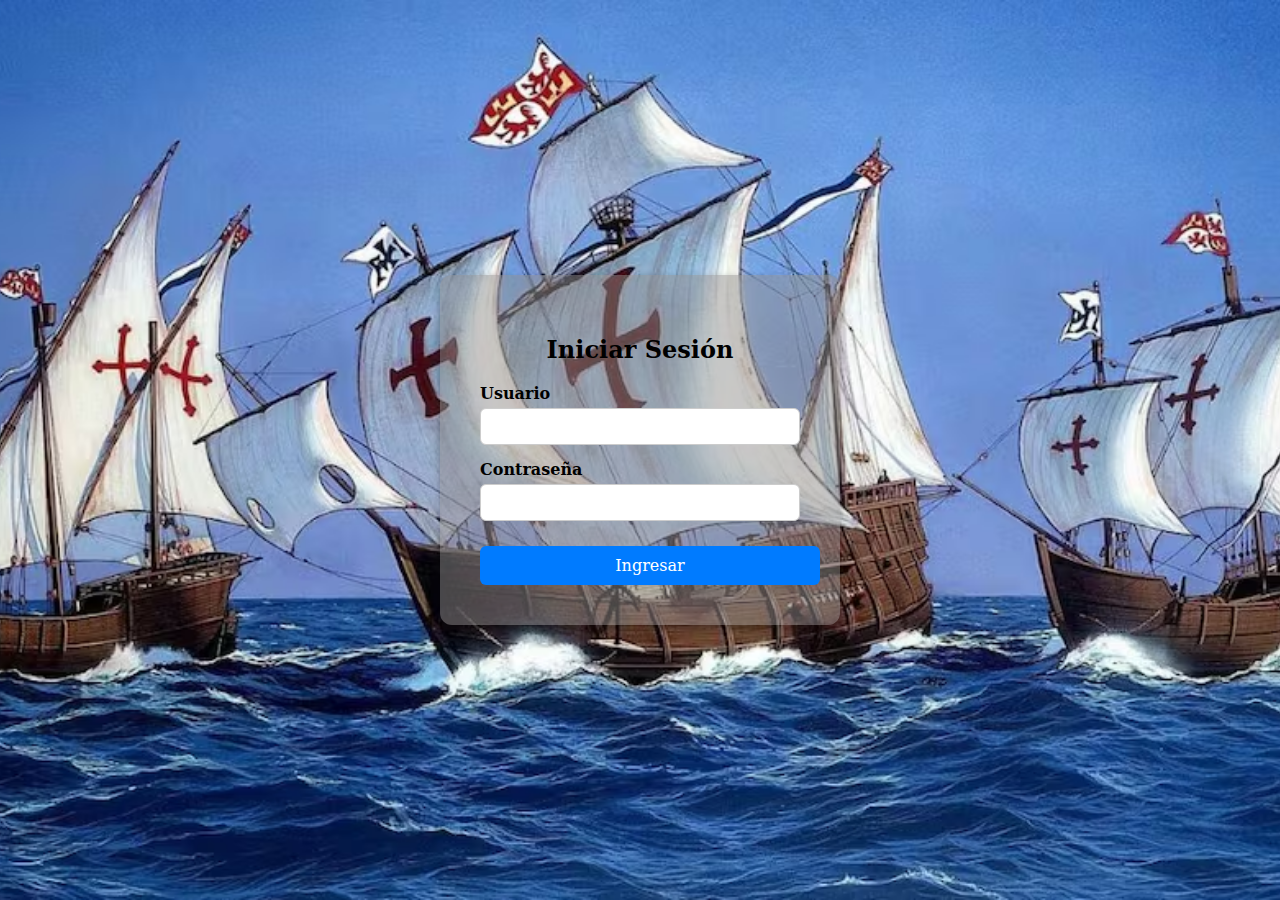
<file: index.html>
<!DOCTYPE html>
<html lang="es">
       
<head>
  
    <meta charset="UTF-8">
    <meta name="viewport" content="width=device-width, initial-scale=1.0">
    <title>Inicio de sesion </title>
    <link rel="stylesheet" href="css/stayle.css">
</head>

<body>
    
    <div class="login-container">
        <h2>Iniciar Sesión</h2>
        <form action="#" method="post">
            <label for="username">Usuario</label>
            <input type="text" id="username" name="username" required>

            <label for="password">Contraseña</label>
            <input type="password" id="password" name="password" required>

       <a href="inicio.html" class="btn-ingresar">Ingresar</a>

        </form>
        
    </div>
</body>
</html>
</file>
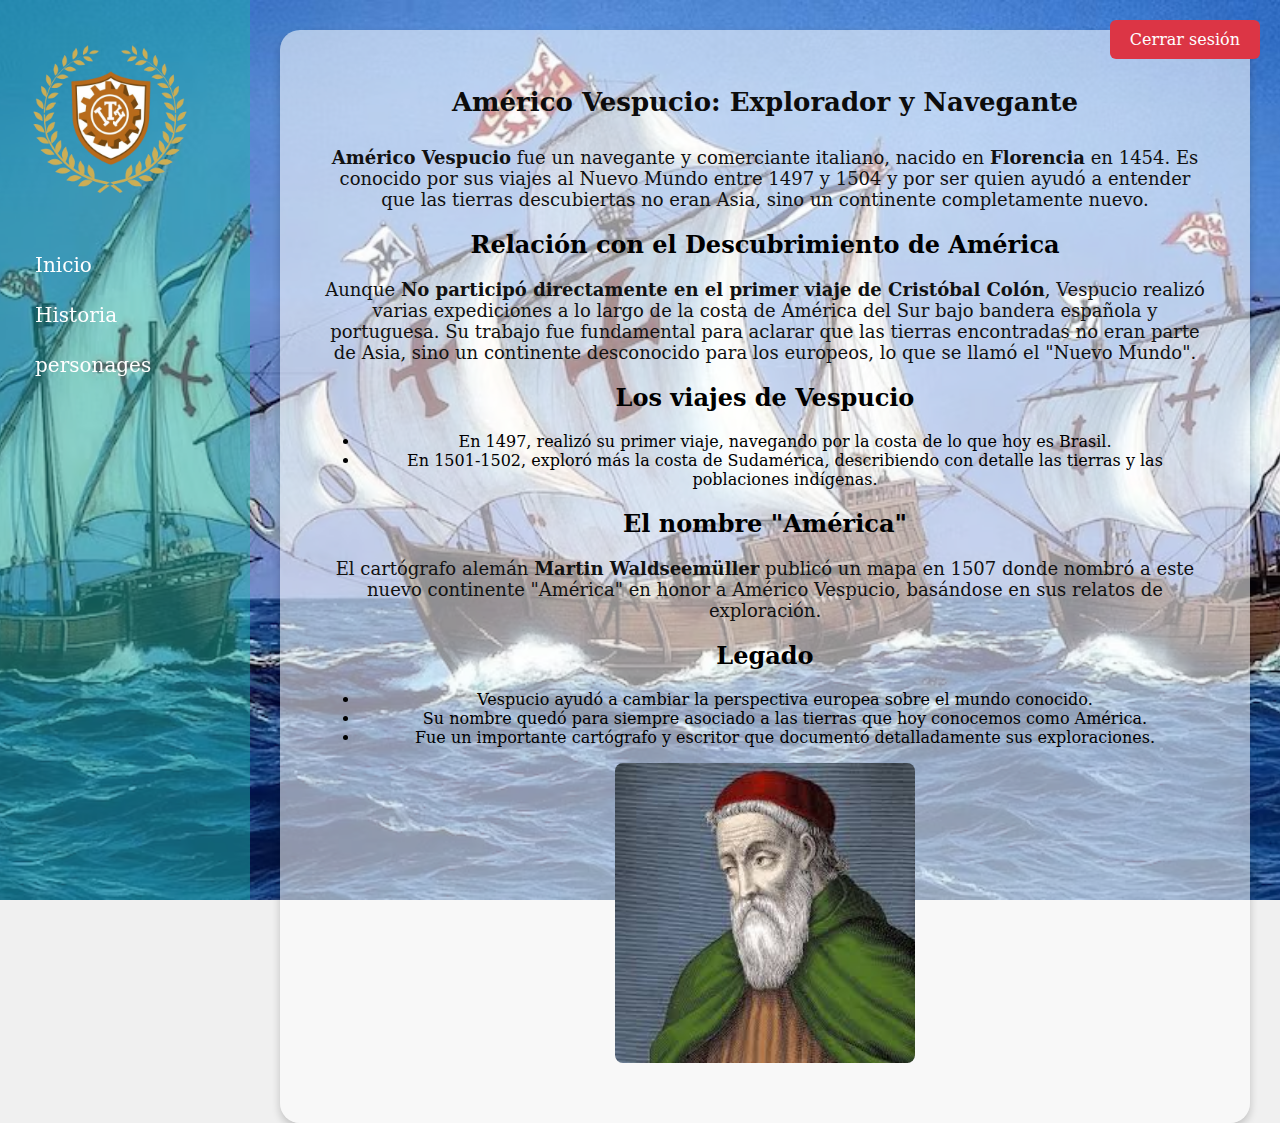
<file: Américo Vespucio.html>
<!DOCTYPE html>
<html lang="es">
<head>
    <meta charset="UTF-8" />
    <meta name="viewport" content="width=device-width, initial-scale=1" />
    <title>Inicio</title>
    <link rel="stylesheet" href="css/stayle.css" />
</head>
<body>
    <!-- Botón Cerrar sesión fijo arriba derecha -->
  
    <a href="index.html" class="btn-volver">Cerrar sesión</a>

    <div class="main-container">
        <!-- Menú lateral -->
        <div id="encabezado" class="menu-lateral">
             <img src="img.logo.png" alt="Logo1" class="logo1">
            <nav>
                <ul class="menu">
                    <li><a href="inicio.html">Inicio  </a>
                        <ul>
                            
                        </ul>
                    </li>
                      <li><a href="historia.html">Historia</a>
                        <ul>
                           <li><a href="conquista.html">Conquista</a></li>
                            <li><a href="economia.html">Economia </a></li>
                           <li><a href="sociedad.html">Sociedad</a></li>
                            <li><a href="estadisticas.html">Estadisticas </a></li>
                        </ul>
                    </li>
                    <li><a href="#">personages </a>
                        <ul>
                             <li><a href="HernánCortés.html">Hernan Cortes </a></li>
                            <li><a href="Francisco Pizarro.html">Francisco Pizarro</a></li>
                            <li><a href="Américo Vespucio.html">Américo Vespucio</a></li>
                            <li><a href="Pedro Álvares Cabral.html">Pedro Álvares Cabral</a></li>
                        </ul>
                    </li>
                   
                  
                </ul>
            </nav>
        </div>

        <!-- Contenido principal -->
        <div class="inicio-container">
         <h1>Américo Vespucio: Explorador y Navegante</h1>

        <p text align: justify;>

  <strong>Américo Vespucio</strong> fue un navegante y comerciante italiano, nacido en <strong>Florencia</strong> en 1454. Es conocido por sus viajes al Nuevo Mundo entre 1497 y 1504 y por ser quien ayudó a entender que las tierras descubiertas no eran Asia, sino un continente completamente nuevo.</p>

  <h2>Relación con el Descubrimiento de América</h2>
  <p>Aunque <strong>No participó directamente en el primer viaje de Cristóbal Colón</strong>, Vespucio realizó varias expediciones a lo largo de la costa de América del Sur bajo bandera española y portuguesa. Su trabajo fue fundamental para aclarar que las tierras encontradas no eran parte de Asia, sino un continente desconocido para los europeos, lo que se llamó el "Nuevo Mundo".</p>

  <h2>Los viajes de Vespucio</h2>
  <ul>
    <li>En 1497, realizó su primer viaje, navegando por la costa de lo que hoy es Brasil.</li>
    <li>En 1501-1502, exploró más la costa de Sudamérica, describiendo con detalle las tierras y las poblaciones indígenas.</li>
  </ul>

  <h2>El nombre "América"</h2>
  <p>El cartógrafo alemán <strong>Martin Waldseemüller</strong> publicó un mapa en 1507 donde nombró a este nuevo continente "América" en honor a Américo Vespucio, basándose en sus relatos de exploración.</p>

  <h2>Legado</h2>
  <ul>
    <li>Vespucio ayudó a cambiar la perspectiva europea sobre el mundo conocido.</li>
    <li>Su nombre quedó para siempre asociado a las tierras que hoy conocemos como América.</li>
    <li>Fue un importante cartógrafo y escritor que documentó detalladamente sus exploraciones.</li>
  </ul>
  <img src="imgper3.jpeg" alt="Pedro Álvares Cabral" class="imagen-personaje">
</div>

</body>
</html>
</file>
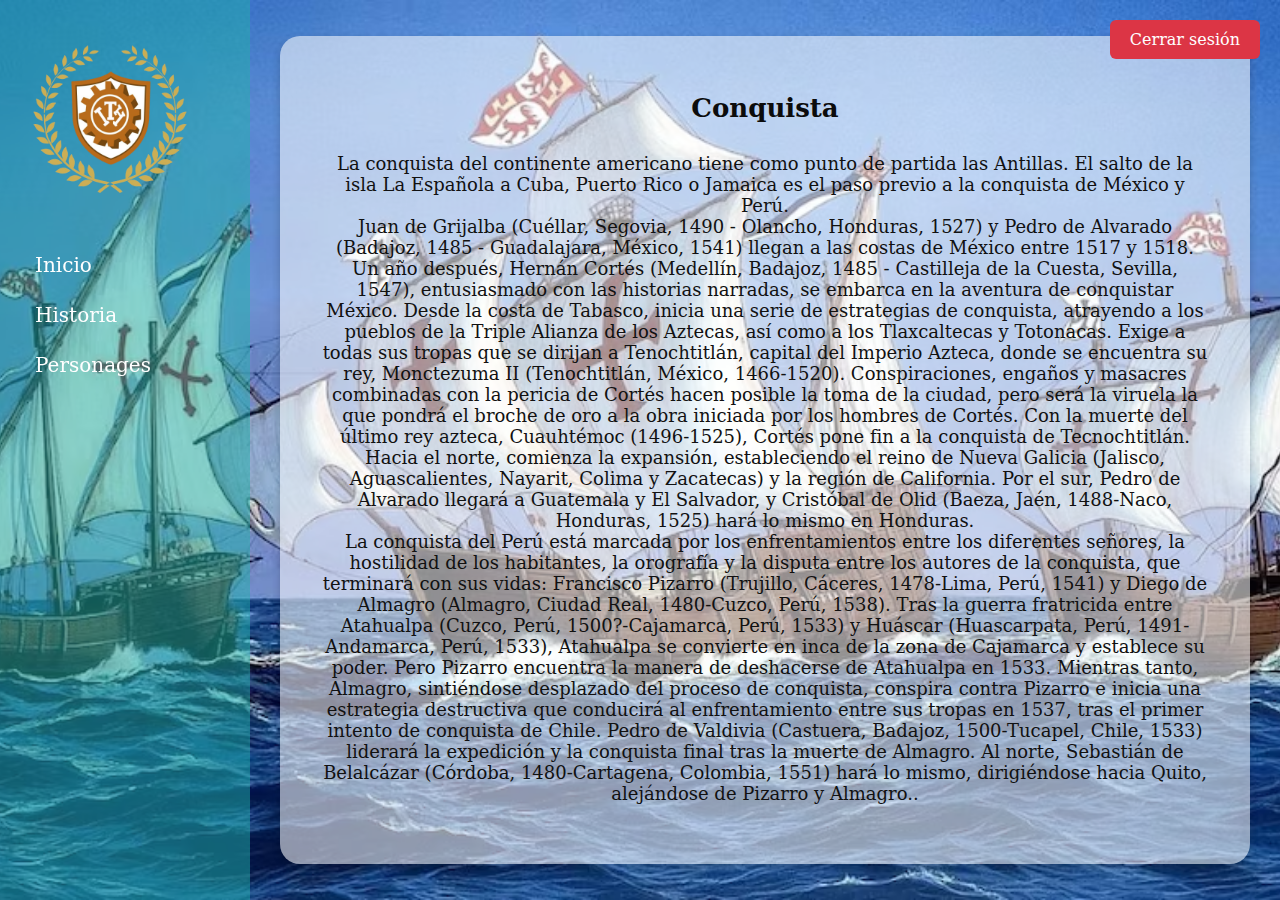
<file: conquista.html>
<!DOCTYPE html>
<html lang="es">
<head>
    <meta charset="UTF-8" />
    <meta name="viewport" content="width=device-width, initial-scale=1" />
    <title>Inicio</title>
    <link rel="stylesheet" href="css/stayle.css" />
</head>
<body>
    <!-- Botón Cerrar sesión fijo arriba derecha -->
    
    <a href="index.html" class="btn-volver">Cerrar sesión</a>

    <div class="main-container">
        <!-- Menú lateral -->
        <div id="encabezado" class="menu-lateral">
             <img src="img.logo.png" alt="Logo1" class="logo1">
            <nav>
                <ul class="menu">
                    <li><a href="inicio.html">Inicio  </a>
                        <ul>
                            
                        </ul>
                    </li>
                    <li><a href="historia.html">Historia</a>
                        <ul>
                           <li><a href="conquista.html">Conquista</a></li>
                            <li><a href="economia.html">Economia </a></li>
                           <li><a href="sociedad.html">Sociedad</a></li>
                            <li><a href="estadisticas.html">Estadisticas </a></li>
                        </ul>
                    </li>
                    <li><a href="#">Personages </a>
                        <ul>
                            <li><a href="HernánCortés.html">Hernan Cortes </a></li>
                            <li><a href="Francisco Pizarro.html">Francisco Pizarro</a></li>
                            <li><a href="Américo Vespucio.html">Américo Vespucio</a></li>
                            <li><a href="Pedro Álvares Cabral.html">Pedro Álvares Cabral</a></li>
                        </ul>
                    </li>
                    
                </ul>
            </nav>
        </div>

        <!-- Contenido principal -->
        <div class="inicio-container">
            <h1>Conquista</h1>

        <p text align: justify;>La conquista del continente americano tiene como punto de partida las Antillas. El salto de la isla La Española a Cuba, Puerto Rico o Jamaica es el paso previo a la conquista de México y Perú.
                    <br> Juan de Grijalba (Cuéllar, Segovia, 1490 - Olancho, Honduras, 1527) y Pedro de Alvarado (Badajoz, 1485 - Guadalajara, México, 1541) llegan a las costas de México entre 
                    1517 y 1518. Un año después, Hernán Cortés (Medellín, Badajoz, 1485 - Castilleja de la Cuesta, Sevilla, 1547), entusiasmado con las historias narradas, se embarca en la aventura 
                    de conquistar México. Desde la costa de Tabasco, inicia una serie de estrategias de conquista, atrayendo a los pueblos de la Triple Alianza de los Aztecas, así como a los Tlaxcaltecas y
                     Totonacas. Exige a todas sus tropas que se dirijan a Tenochtitlán, capital del Imperio Azteca, donde se encuentra su rey, Monctezuma II (Tenochtitlán, México, 1466-1520). Conspiraciones, 
                     engaños y masacres combinadas con la pericia de Cortés hacen posible la toma de la ciudad, pero será la viruela la que pondrá el broche de oro a la obra iniciada por los hombres de Cortés.
                      Con la muerte del último rey azteca, Cuauhtémoc (1496-1525), Cortés pone fin a la conquista de Tecnochtitlán. Hacia el norte, comienza la expansión, estableciendo el reino de Nueva Galicia 
                      (Jalisco, Aguascalientes, Nayarit, Colima y Zacatecas) y la región de California. Por el sur, Pedro de Alvarado 
                    llegará a Guatemala y El Salvador, y Cristóbal de Olid (Baeza, Jaén, 1488-Naco, Honduras, 1525) hará lo mismo en Honduras.<br>
                    La conquista del Perú está marcada por los enfrentamientos entre los diferentes señores, la hostilidad de los habitantes, la orografía y la disputa entre
                     los autores de la conquista, que terminará con sus vidas: Francisco Pizarro (Trujillo, Cáceres, 1478-Lima, Perú, 1541) y Diego de Almagro (Almagro, Ciudad 
                     Real, 1480-Cuzco, Perú, 1538). Tras la guerra fratricida entre Atahualpa (Cuzco, Perú, 1500?-Cajamarca, Perú, 1533) y Huáscar (Huascarpata, Perú, 1491-Andamarca, Perú, 
                     1533), Atahualpa se convierte en inca de la zona de Cajamarca y establece su poder. Pero Pizarro encuentra la manera de deshacerse de Atahualpa en 1533. Mientras tanto, 
                     Almagro, sintiéndose desplazado del proceso de conquista, conspira contra Pizarro e inicia una estrategia destructiva que conducirá al enfrentamiento entre sus tropas en 1537, tras 
                     el primer intento de conquista de Chile. Pedro de Valdivia (Castuera, Badajoz, 1500-Tucapel, Chile, 1533) liderará la expedición y la conquista final tras la muerte de Almagro. Al norte,
                     Sebastián de Belalcázar (Córdoba, 1480-Cartagena, Colombia, 1551) hará lo mismo, dirigiéndose hacia Quito, alejándose de Pizarro y Almagro..</p>
        </div>
    </div>
</body>
</html>
</file>
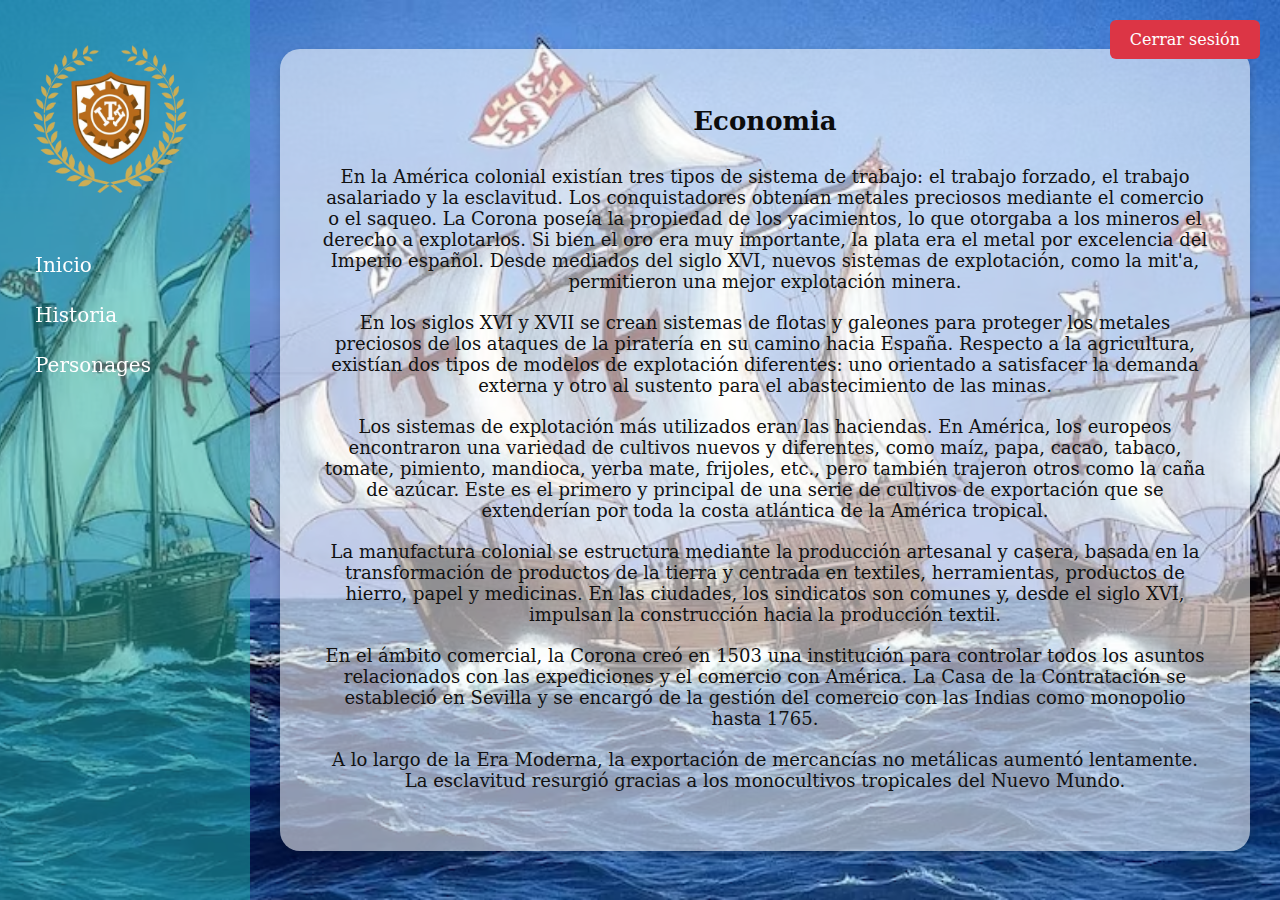
<file: economia.html>
<!DOCTYPE html>
<html lang="es">
<head>
    <meta charset="UTF-8" />
    <meta name="viewport" content="width=device-width, initial-scale=1" />
    <title>Inicio</title>
    <link rel="stylesheet" href="css/stayle.css" />
</head>
<body>
    <!-- Botón Cerrar sesión fijo arriba derecha -->
     
    <a href="index.html" class="btn-volver">Cerrar sesión</a>

    <div class="main-container">
        <!-- Menú lateral -->
        <div id="encabezado" class="menu-lateral">
             <img src="img.logo.png" alt="Logo1" class="logo1">
            <nav>
                <ul class="menu">
                   <li><a href="inicio.html">Inicio  </a>
                        <ul>
                            
                        </ul>
                    </li>
                     <li><a href="historia.html">Historia</a>
                        <ul>
                           <li><a href="conquista.html">Conquista</a></li>
                            <li><a href="economia.html">Economia </a></li>
                           <li><a href="sociedad.html">Sociedad</a></li>
                            <li><a href="estadisticas.html">Estadisticas </a></li>
                        </ul>
                    </li>
                   <li><a href="#">Personages </a>
                        <ul>
                             <li><a href="HernánCortés.html">Hernan Cortes </a></li>
                            <li><a href="Francisco Pizarro.html">Francisco Pizarro</a></li>
                            <li><a href="Américo Vespucio.html">Américo Vespucio</a></li>
                            <li><a href="Pedro Álvares Cabral.html">Pedro Álvares Cabral</a></li>
                        </ul>
                    </li>
               
                </ul>
            </nav>
        </div>

        <!-- Contenido principal -->
        <div class="inicio-container">
            <h1>Economia </h1>

        <p text align: justify;>
        En la América colonial existían tres tipos de sistema de trabajo: el trabajo forzado, el trabajo asalariado y la esclavitud.
        Los conquistadores obtenían metales preciosos mediante el comercio o el saqueo. La Corona poseía la propiedad de los yacimientos, lo que otorgaba a los mineros el derecho a explotarlos. 
        Si bien el oro era muy importante, la plata era el metal por excelencia del Imperio español. Desde mediados del siglo XVI, nuevos sistemas de explotación, como la mit'a, permitieron una mejor explotación minera.
    </p>
    <p>
        En los siglos XVI y XVII se crean sistemas de flotas y galeones para proteger los metales preciosos de los ataques de la piratería en su camino hacia España.
        Respecto a la agricultura, existían dos tipos de modelos de explotación diferentes: uno orientado a satisfacer la demanda externa y otro al sustento para el abastecimiento de las minas.
    </p>
    <p>
        Los sistemas de explotación más utilizados eran las haciendas. En América, los europeos encontraron una variedad de cultivos nuevos y diferentes, como maíz, papa, cacao, tabaco, tomate, pimiento, mandioca, yerba mate, frijoles, etc., 
        pero también trajeron otros como la caña de azúcar. Este es el primero y principal de una serie de cultivos de exportación que se extenderían por toda la costa atlántica de la América tropical.
    </p>
    <p>
        La manufactura colonial se estructura mediante la producción artesanal y casera, basada en la transformación de productos de la tierra y centrada en textiles, herramientas, productos de hierro, papel y medicinas. 
        En las ciudades, los sindicatos son comunes y, desde el siglo XVI, impulsan la construcción hacia la producción textil.
    </p>
    <p>
        En el ámbito comercial, la Corona creó en 1503 una institución para controlar todos los asuntos relacionados con las expediciones y el comercio con América. 
        La Casa de la Contratación se estableció en Sevilla y se encargó de la gestión del comercio con las Indias como monopolio hasta 1765.
    </p>
    <p>
        A lo largo de la Era Moderna, la exportación de mercancías no metálicas aumentó lentamente. La esclavitud resurgió gracias a los monocultivos tropicales del Nuevo Mundo.
    </p>
        </div>
    </div>
</body>
</html>
</file>
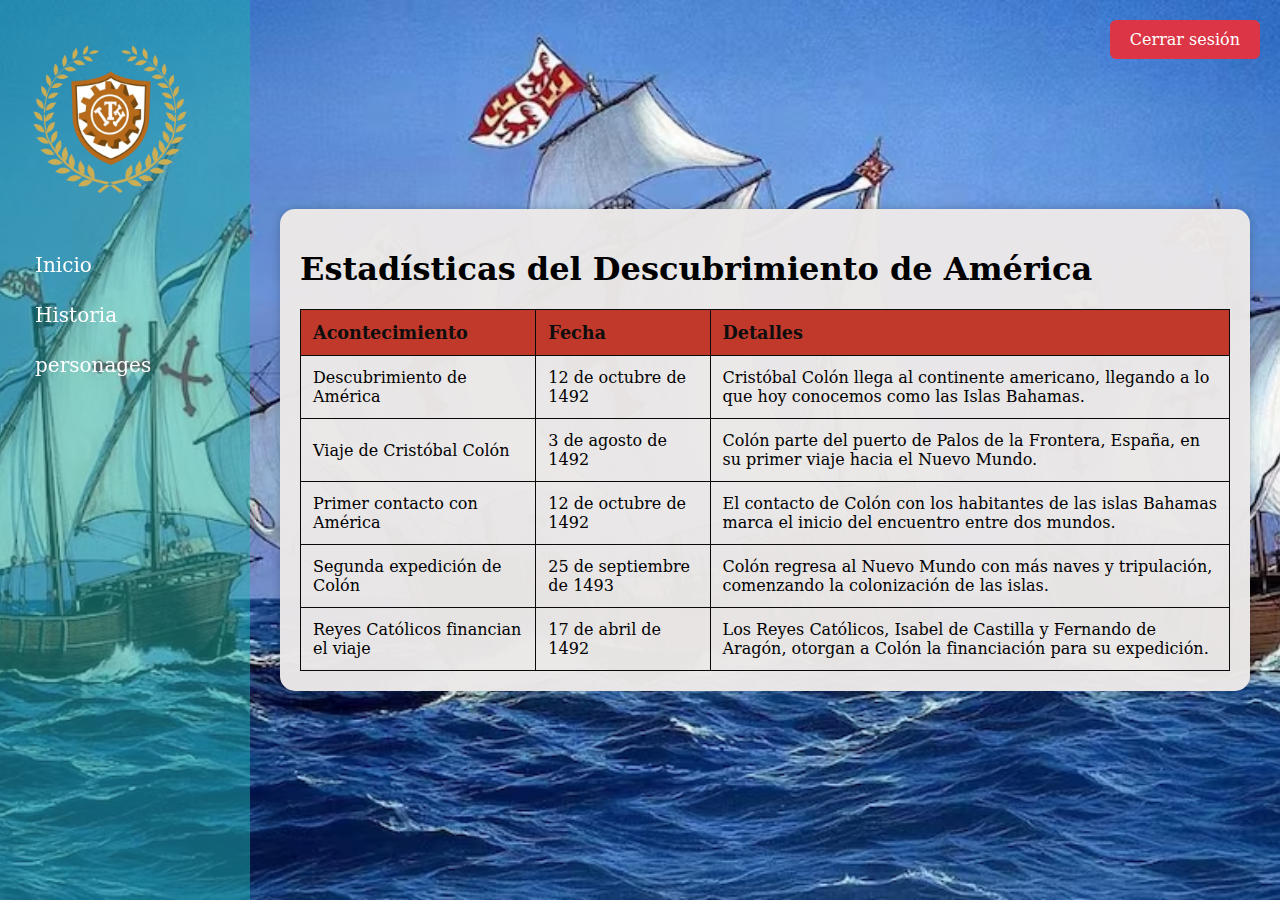
<file: estadisticas.html>
<!DOCTYPE html>
<html lang="es">
<head>
    <meta charset="UTF-8" />
    <meta name="viewport" content="width=device-width, initial-scale=1" />
    <title>Inicio</title>
    <link rel="stylesheet" href="css/stayle.css" />
</head>
<body>
    <!-- Botón Cerrar sesión fijo arriba derecha -->
    
    <a href="index.html" class="btn-volver">Cerrar sesión</a>

    <div class="main-container">
        <!-- Menú lateral -->
        <div id="encabezado" class="menu-lateral">
             <img src="img.logo.png" alt="Logo1" class="logo1">
            <nav>
                <ul class="menu">
                     <li><a href="inicio.html">Inicio  </a>
                        <ul>
                            
                        </ul>
                    </li>
                    <li><a href="historia.html">Historia</a>
                        <ul>
                           <li><a href="conquista.html">Conquista</a></li>
                            <li><a href="economia.html">Economia </a></li>
                           <li><a href="sociedad.html">Sociedad</a></li>
                            <li><a href="estadisticas.html">Estadisticas </a></li>
                        </ul>
                    </li>
                   <li><a href="#">personages </a>
                        <ul>
                             <li><a href="HernánCortés.html">Hernan Cortes </a></li>
                            <li><a href="Francisco Pizarro.html">Francisco Pizarro</a></li>
                            <li><a href="Américo Vespucio.html">Américo Vespucio</a></li>
                            <li><a href="Pedro Álvares Cabral.html">Pedro Álvares Cabral</a></li>
                        </ul>
                    </li>
                  
            </nav>
        </div>

        <!-- Contenido principal -->
         <div class="contenido7">
            <div class="tabla-container7">
                <h1 class="titulo7">Estadísticas del Descubrimiento de América</h1>
                <table class="tabla-estadisticas7">
                    <thead>
                        <tr>
                            <th>Acontecimiento</th>
                            <th>Fecha</th>
                            <th>Detalles</th>
                        </tr>
                    </thead>
                    <tbody>
                        <tr>
                            <td>Descubrimiento de América</td>
                            <td>12 de octubre de 1492</td>
                            <td>Cristóbal Colón llega al continente americano, llegando a lo que hoy conocemos como las Islas Bahamas.</td>
                        </tr>
                        <tr>
                            <td>Viaje de Cristóbal Colón</td>
                            <td>3 de agosto de 1492</td>
                            <td>Colón parte del puerto de Palos de la Frontera, España, en su primer viaje hacia el Nuevo Mundo.</td>
                        </tr>
                        <tr>
                            <td>Primer contacto con América</td>
                            <td>12 de octubre de 1492</td>
                            <td>El contacto de Colón con los habitantes de las islas Bahamas marca el inicio del encuentro entre dos mundos.</td>
                        </tr>
                        <tr>
                            <td>Segunda expedición de Colón</td>
                            <td>25 de septiembre de 1493</td>
                            <td>Colón regresa al Nuevo Mundo con más naves y tripulación, comenzando la colonización de las islas.</td>
                        </tr>
                        <tr>
                            <td>Reyes Católicos financian el viaje</td>
                            <td>17 de abril de 1492</td>
                            <td>Los Reyes Católicos, Isabel de Castilla y Fernando de Aragón, otorgan a Colón la financiación para su expedición.</td>
                        </tr>
                    </tbody>
                </table>
            </div>
        </div>
    </div>

</body>
</html>
</file>
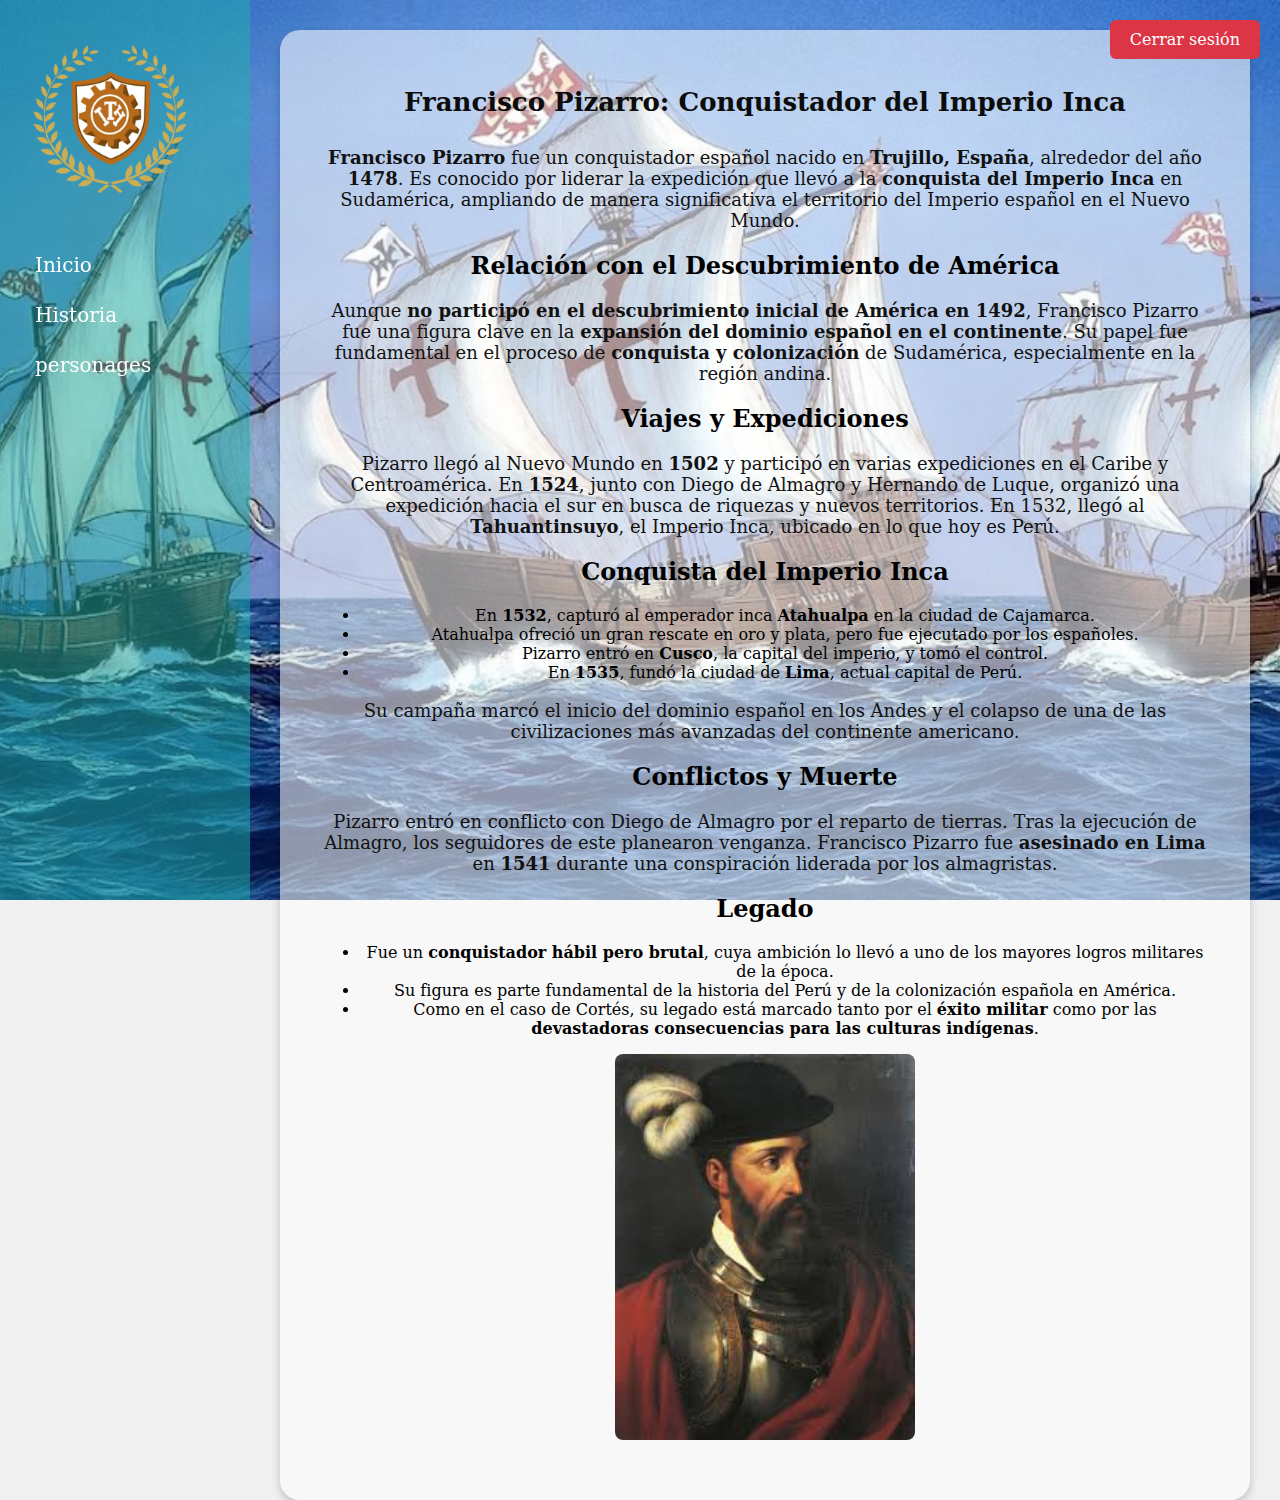
<file: Francisco Pizarro.html>
<!DOCTYPE html>
<html lang="es">
<head>
    <meta charset="UTF-8" />
    <meta name="viewport" content="width=device-width, initial-scale=1" />
    <title>Inicio</title>
    <link rel="stylesheet" href="css/stayle.css" />
</head>
<body>
    <!-- Botón Cerrar sesión fijo arriba derecha -->
 
    <a href="index.html" class="btn-volver">Cerrar sesión</a>

    <div class="main-container">
        <!-- Menú lateral -->
        <div id="encabezado" class="menu-lateral">
             <img src="img.logo.png" alt="Logo1" class="logo1">
            <nav>
                <ul class="menu">
                    <li><a href="inicio.html">Inicio  </a>
                        <ul>
                            
                        </ul>
                    </li>
                      <li><a href="historia.html">Historia</a>
                        <ul>
                           <li><a href="conquista.html">Conquista</a></li>
                            <li><a href="economia.html">Economia </a></li>
                           <li><a href="sociedad.html">Sociedad</a></li>
                            <li><a href="estadisticas.html">Estadisticas </a></li>
                        </ul>
                    </li>
                    <li><a href="#">personages </a>
                        <ul>
                           <li><a href="HernánCortés.html">Hernan Cortes </a></li>
                            <li><a href="Francisco Pizarro.html">Francisco Pizarro</a></li>
                            <li><a href="Américo Vespucio.html">Américo Vespucio</a></li>
                            <li><a href="Pedro Álvares Cabral.html">Pedro Álvares Cabral</a></li>
                        </ul>
                    </li>
                    
                    
                </ul>
            </nav>
        </div>

        <!-- Contenido principal -->
        <div class="inicio-container">
          <h1>Francisco Pizarro: Conquistador del Imperio Inca</h1>

        <p text align: justify;>

  <strong>Francisco Pizarro</strong> fue un conquistador español nacido en <strong>Trujillo, España</strong>, alrededor del año <strong>1478</strong>. Es conocido por liderar la expedición que llevó a la <strong>conquista del Imperio Inca</strong> en Sudamérica, ampliando de manera significativa el territorio del Imperio español en el Nuevo Mundo.</p>

  <h2>Relación con el Descubrimiento de América</h2>
  <p>Aunque <strong>no participó en el descubrimiento inicial de América en 1492</strong>, Francisco Pizarro fue una figura clave en la <strong>expansión del dominio español en el continente</strong>. Su papel fue fundamental en el proceso de <strong>conquista y colonización</strong> de Sudamérica, especialmente en la región andina.</p>

  <h2>Viajes y Expediciones</h2>
  <p>Pizarro llegó al Nuevo Mundo en <strong>1502</strong> y participó en varias expediciones en el Caribe y Centroamérica. En <strong>1524</strong>, junto con Diego de Almagro y Hernando de Luque, organizó una expedición hacia el sur en busca de riquezas y nuevos territorios. En 1532, llegó al <strong>Tahuantinsuyo</strong>, el Imperio Inca, ubicado en lo que hoy es Perú.</p>

  <h2>Conquista del Imperio Inca</h2>
  <ul>
    <li>En <strong>1532</strong>, capturó al emperador inca <strong>Atahualpa</strong> en la ciudad de Cajamarca.</li>
    <li>Atahualpa ofreció un gran rescate en oro y plata, pero fue ejecutado por los españoles.</li>
    <li>Pizarro entró en <strong>Cusco</strong>, la capital del imperio, y tomó el control.</li>
    <li>En <strong>1535</strong>, fundó la ciudad de <strong>Lima</strong>, actual capital de Perú.</li>
  </ul>

  <p>Su campaña marcó el inicio del dominio español en los Andes y el colapso de una de las civilizaciones más avanzadas del continente americano.</p>

  <h2>Conflictos y Muerte</h2>
  <p>Pizarro entró en conflicto con Diego de Almagro por el reparto de tierras. Tras la ejecución de Almagro, los seguidores de este planearon venganza. Francisco Pizarro fue <strong>asesinado en Lima</strong> en <strong>1541</strong> durante una conspiración liderada por los almagristas.</p>

  <h2>Legado</h2>
  <ul>
    <li>Fue un <strong>conquistador hábil pero brutal</strong>, cuya ambición lo llevó a uno de los mayores logros militares de la época.</li>
    <li>Su figura es parte fundamental de la historia del Perú y de la colonización española en América.</li>
    <li>Como en el caso de Cortés, su legado está marcado tanto por el <strong>éxito militar</strong> como por las <strong>devastadoras consecuencias para las culturas indígenas</strong>.</li>
  </ul>
  <img src="imgpersonaje.jpeg" alt="Pedro Álvares Cabral" class="imagen-personaje">
</div>

</body>
</html>
</file>
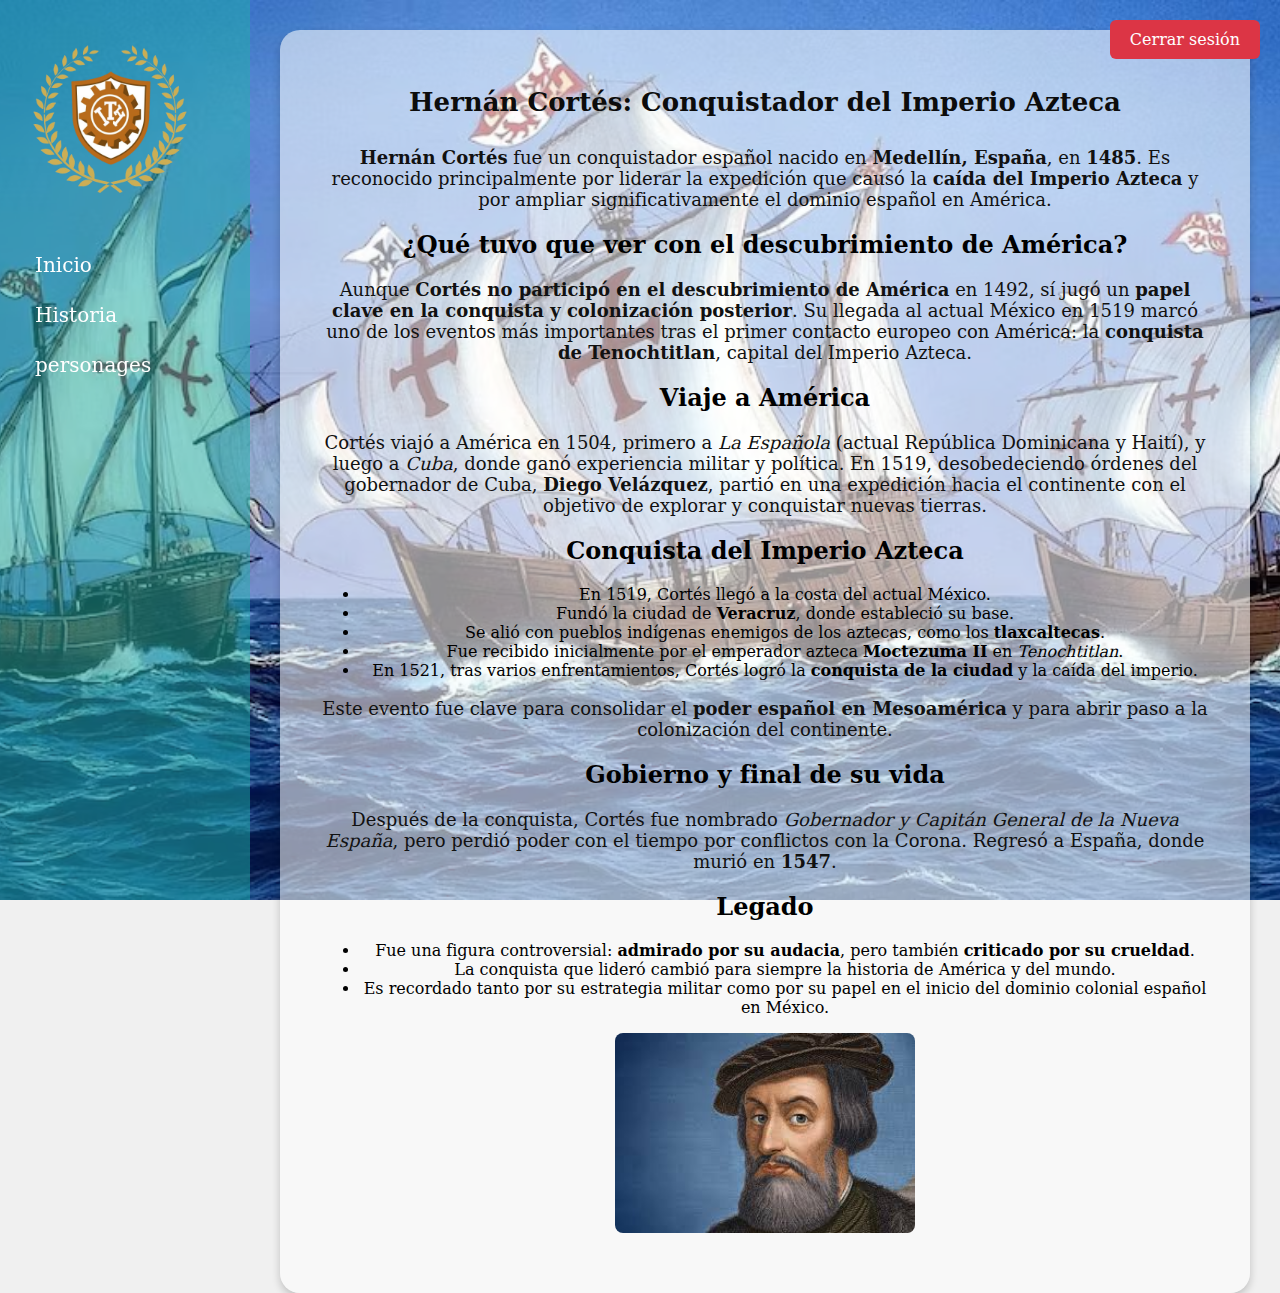
<file: HernánCortés.html>
<!DOCTYPE html>
<html lang="es">
<head>
    <meta charset="UTF-8" />
    <meta name="viewport" content="width=device-width, initial-scale=1" />
    <title>Inicio</title>
    <link rel="stylesheet" href="css/stayle.css" />
</head>
<body>
    <!-- Botón Cerrar sesión fijo arriba derecha -->
       
    <a href="index.html" class="btn-volver">Cerrar sesión</a>

    <div class="main-container">
        <!-- Menú lateral -->
        <div id="encabezado" class="menu-lateral">
             <img src="img.logo.png" alt="Logo1" class="logo1">
            <nav>
                <ul class="menu">
                    <li><a href="inicio.html">Inicio  </a>
                        <ul>
                            
                        </ul>
                    </li>
                      <li><a href="historia.html">Historia</a>
                        <ul>
                           <li><a href="conquista.html">Conquista</a></li>
                            <li><a href="economia.html">Economia </a></li>
                           <li><a href="sociedad.html">Sociedad</a></li>
                            <li><a href="estadisticas.html">Estadisticas </a></li>
                        </ul>
                    </li>
                    <li><a href="#">personages </a>
                        <ul>
                             <li><a href="HernánCortés.html">Hernan Cortes </a></li>
                            <li><a href="Francisco Pizarro.html">Francisco Pizarro</a></li>
                            <li><a href="Américo Vespucio.html">Américo Vespucio</a></li>
                            <li><a href="Pedro Álvares Cabral.html">Pedro Álvares Cabral</a></li>
                        </ul>
                    </li>
                 
                   
                </ul>
            </nav>
        </div>

        <!-- Contenido principal -->
        <div class="inicio-container">
          <h1>Hernán Cortés: Conquistador del Imperio Azteca</h1>

        <p text align: justify;><strong>Hernán Cortés</strong> fue un conquistador español nacido en <strong>Medellín, España</strong>, en <strong>1485</strong>. Es reconocido principalmente por liderar la expedición que causó la <strong>caída del Imperio Azteca</strong> y por ampliar significativamente el dominio español en América.</p>

  <h2>¿Qué tuvo que ver con el descubrimiento de América?</h2>
  <p>Aunque <strong>Cortés no participó en el descubrimiento de América</strong> en 1492, sí jugó un <strong>papel clave en la conquista y colonización posterior</strong>. Su llegada al actual México en 1519 marcó uno de los eventos más importantes tras el primer contacto europeo con América: la <strong>conquista de Tenochtitlan</strong>, capital del Imperio Azteca.</p>

  <h2>Viaje a América</h2>
  <p>Cortés viajó a América en 1504, primero a <em>La Española</em> (actual República Dominicana y Haití), y luego a <em>Cuba</em>, donde ganó experiencia militar y política. En 1519, desobedeciendo órdenes del gobernador de Cuba, <strong>Diego Velázquez</strong>, partió en una expedición hacia el continente con el objetivo de explorar y conquistar nuevas tierras.</p>

  <h2>Conquista del Imperio Azteca</h2>
  <ul>
    <li>En 1519, Cortés llegó a la costa del actual México.</li>
    <li>Fundó la ciudad de <strong>Veracruz</strong>, donde estableció su base.</li>
    <li>Se alió con pueblos indígenas enemigos de los aztecas, como los <strong>tlaxcaltecas</strong>.</li>
    <li>Fue recibido inicialmente por el emperador azteca <strong>Moctezuma II</strong> en <em>Tenochtitlan</em>.</li>
    <li>En 1521, tras varios enfrentamientos, Cortés logró la <strong>conquista de la ciudad</strong> y la caída del imperio.</li>
  </ul>

  <p>Este evento fue clave para consolidar el <strong>poder español en Mesoamérica</strong> y para abrir paso a la colonización del continente.</p>

  <h2>Gobierno y final de su vida</h2>
  <p>Después de la conquista, Cortés fue nombrado <em>Gobernador y Capitán General de la Nueva España</em>, pero perdió poder con el tiempo por conflictos con la Corona. Regresó a España, donde murió en <strong>1547</strong>.</p>

  <h2>Legado</h2>
  <ul>
    <li>Fue una figura controversial: <strong>admirado por su audacia</strong>, pero también <strong>criticado por su crueldad</strong>.</li>
    <li>La conquista que lideró cambió para siempre la historia de América y del mundo.</li>
    <li>Es recordado tanto por su estrategia militar como por su papel en el inicio del dominio colonial español en México.</li>
  </ul>
  <img src="img4.jpeg" alt="Pedro Álvares Cabral" class="imagen-personaje">
</div>

</body>
</html>
</file>
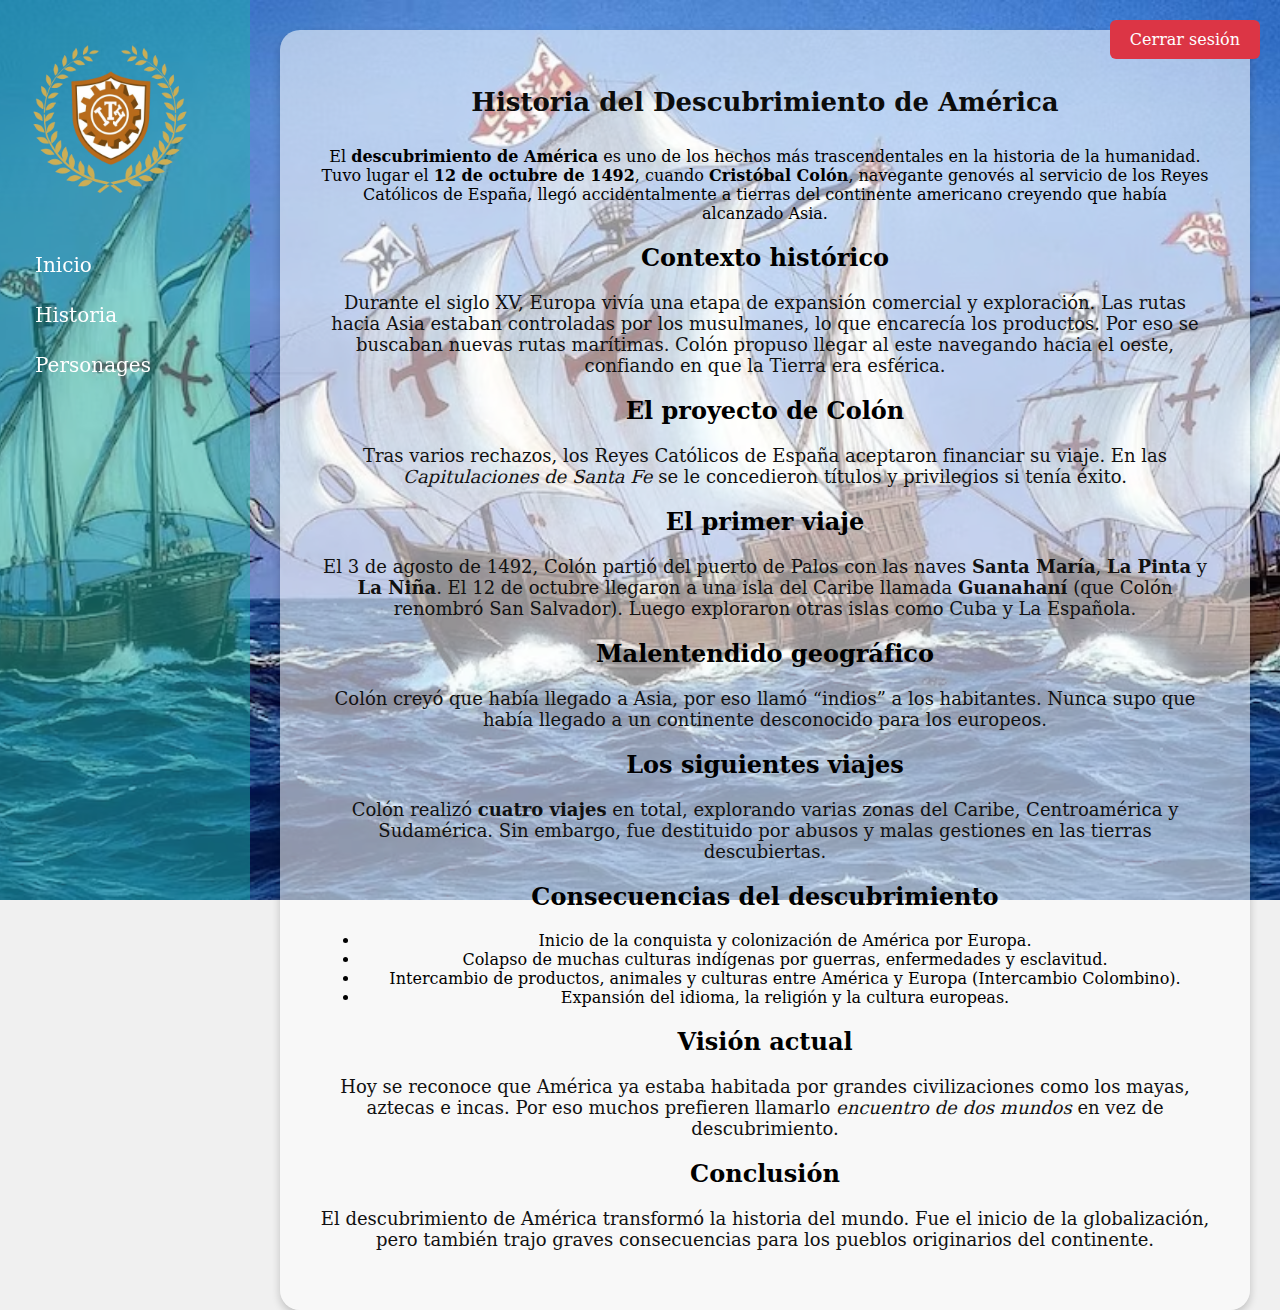
<file: historia.html>
<!DOCTYPE html>
<html lang="es">
<head>
    <meta charset="UTF-8" />
    <meta name="viewport" content="width=device-width, initial-scale=1" />
    <title>Inicio</title>
    <link rel="stylesheet" href="css/stayle.css" />
</head>
<body>
    <!-- Botón Cerrar sesión fijo arriba derecha -->
       
    <a href="index.html" class="btn-volver">Cerrar sesión</a>

    <div class="main-container">
        <!-- Menú lateral -->
        <div id="encabezado" class="menu-lateral">
            <img src="img.logo.png" alt="Logo1" class="logo1">
            <nav>
                <ul class="menu">
                    <li><a href="inicio.html">Inicio  </a>
                        <ul>
                            
                        </ul>
                    </li>
                    <li><a href="historia.html">Historia</a>
                        <ul>
                           <li><a href="conquista.html">Conquista</a></li>
                            <li><a href="economia.html">Economia </a></li>
                           <li><a href="sociedad.html">Sociedad</a></li>
                            <li><a href="estadisticas.html">Estadisticas </a></li>
                        </ul>
                    </li>
                    <li><a href="#">Personages </a>
                        <ul>
                            <li><a href="HernánCortés.html">Hernan Cortes </a></li>
                            <li><a href="Francisco Pizarro.html">Francisco Pizarro</a></li>
                            <li><a href="Américo Vespucio.html">Américo Vespucio</a></li>
                            <li><a href="Pedro Álvares Cabral.html">Pedro Álvares Cabral</a></li>
                        </ul>
                    </li>
                
                  
                </ul>
            </nav>
        </div>

        <!-- Contenido principal -->
        <div class="inicio-container">
            <h1>Historia del Descubrimiento de América</h1>

        <ptext align: justify;>El <strong>descubrimiento de América</strong> es uno de los hechos más trascendentales en la historia de la humanidad. Tuvo lugar el <strong>12 de octubre de 1492</strong>, cuando <strong>Cristóbal Colón</strong>, navegante genovés al servicio de los Reyes Católicos de España, llegó accidentalmente a tierras del continente americano creyendo que había alcanzado Asia.</p>

        <h2>Contexto histórico</h2>
        <p>Durante el siglo XV, Europa vivía una etapa de expansión comercial y exploración. Las rutas hacia Asia estaban controladas por los musulmanes, lo que encarecía los productos. Por eso se buscaban nuevas rutas marítimas. Colón propuso llegar al este navegando hacia el oeste, confiando en que la Tierra era esférica.</p>

        <h2>El proyecto de Colón</h2>
        <p>Tras varios rechazos, los Reyes Católicos de España aceptaron financiar su viaje. En las <em>Capitulaciones de Santa Fe</em> se le concedieron títulos y privilegios si tenía éxito.</p>

        <h2>El primer viaje</h2>
        <p>El 3 de agosto de 1492, Colón partió del puerto de Palos con las naves <strong>Santa María</strong>, <strong>La Pinta</strong> y <strong>La Niña</strong>. El 12 de octubre llegaron a una isla del Caribe llamada <strong>Guanahaní</strong> (que Colón renombró San Salvador). Luego exploraron otras islas como Cuba y La Española.</p>

        <h2>Malentendido geográfico</h2>
        <p>Colón creyó que había llegado a Asia, por eso llamó “indios” a los habitantes. Nunca supo que había llegado a un continente desconocido para los europeos.</p>

        <h2>Los siguientes viajes</h2>
        <p>Colón realizó <strong>cuatro viajes</strong> en total, explorando varias zonas del Caribe, Centroamérica y Sudamérica. Sin embargo, fue destituido por abusos y malas gestiones en las tierras descubiertas.</p>

        <h2>Consecuencias del descubrimiento</h2>
        <ul>
            <li>Inicio de la conquista y colonización de América por Europa.</li>
            <li>Colapso de muchas culturas indígenas por guerras, enfermedades y esclavitud.</li>
            <li>Intercambio de productos, animales y culturas entre América y Europa (Intercambio Colombino).</li>
            <li>Expansión del idioma, la religión y la cultura europeas.</li>
        </ul>

        <h2>Visión actual</h2>
        <p>Hoy se reconoce que América ya estaba habitada por grandes civilizaciones como los mayas, aztecas e incas. Por eso muchos prefieren llamarlo <em>encuentro de dos mundos</em> en vez de descubrimiento.</p>

        <h2>Conclusión</h2>
        <p>El descubrimiento de América transformó la historia del mundo. Fue el inicio de la globalización, pero también trajo graves consecuencias para los pueblos originarios del continente.</p>
        </div>
    </div>
</body>
</html>
</file>
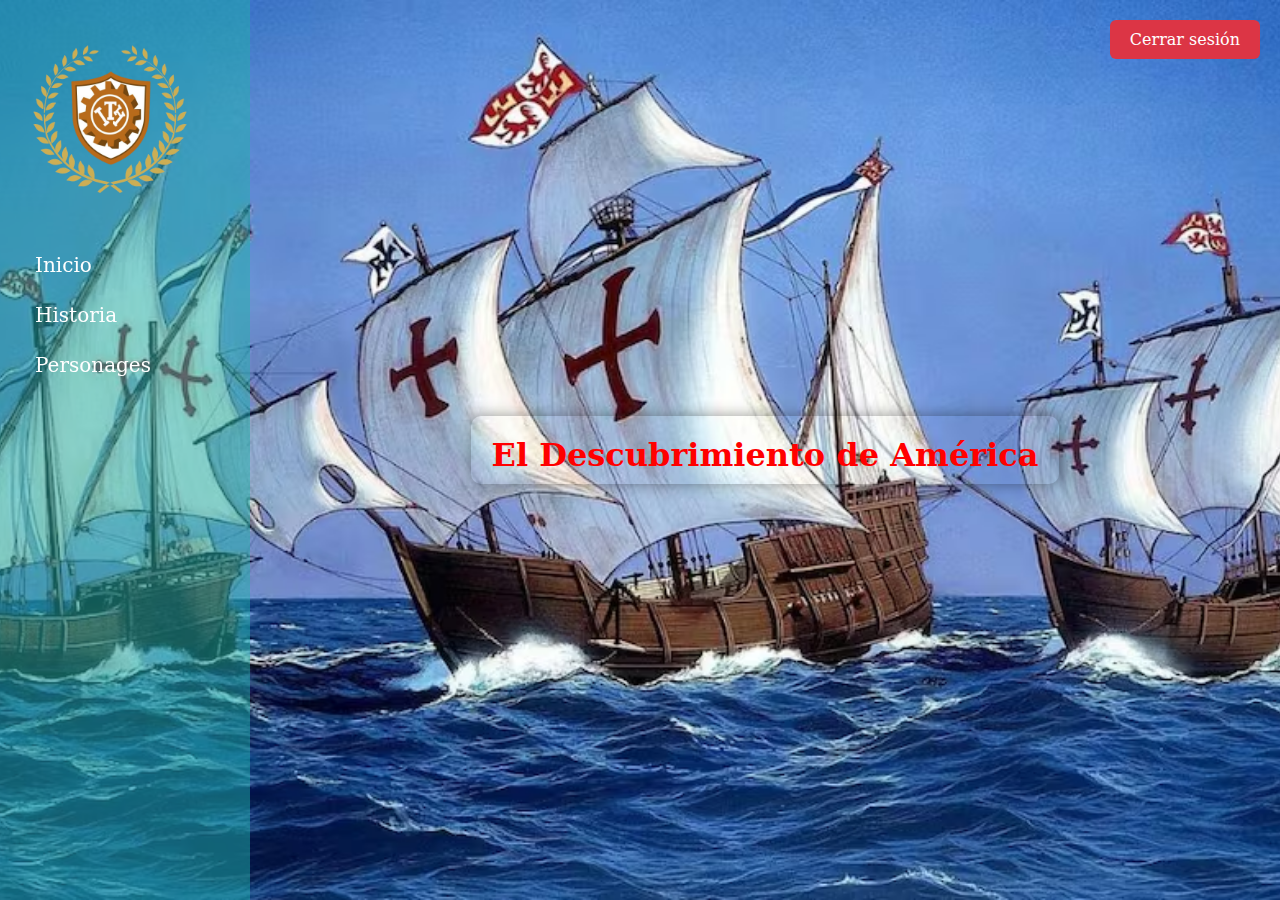
<file: inicio.html>
<!DOCTYPE html>
<html lang="es">
<head>
    <meta charset="UTF-8" />
    <meta name="viewport" content="width=device-width, initial-scale=1" />
    <title>Inicio</title>
    <link rel="stylesheet" href="css/stayle.css" />
	
</head>

<body>
	
    <!-- Botón Cerrar sesión fijo arriba derecha -->
	  
    <a href="index.html" class="btn-volver">Cerrar sesión</a>

    <div class="main-container">
        <!-- Menú lateral -->
        <div id="encabezado" class="menu-lateral">
				  <img src="img.logo.png" alt="Logo1" class="logo1">
            <nav>
                <ul class="menu">
					

                    <li><a href="inicio.html">Inicio  </a>
                        <ul>
                            
                        </ul>
                    </li>
                    <li><a href="historia.html">Historia</a>
                        <ul>
                           <li><a href="conquista.html">Conquista</a></li>
                            <li><a href="economia.html">Economia </a></li>
                           <li><a href="sociedad.html">Sociedad</a></li>
                            <li><a href="estadisticas.html">Estadisticas </a></li>
                        </ul>
                    </li>
                    <li><a href="#">Personages </a>
                        <ul>
                            <li><a href="HernánCortés.html">Hernan Cortes </a></li>
                            <li><a href="Francisco Pizarro.html">Francisco Pizarro</a></li>
                            <li><a href="Américo Vespucio.html">Américo Vespucio</a></li>
                            <li><a href="Pedro Álvares Cabral.html">Pedro Álvares Cabral</a></li>
                        </ul>
                    </li>
                   
                </ul>
            </nav>
		
        </div>

        <!-- Contenido principal -->
         <main class="contenidoinicio ">
            <h1 class="titulo">El Descubrimiento de América</h1>
        </main>
    </div>
	
</body>
</html>
</file>
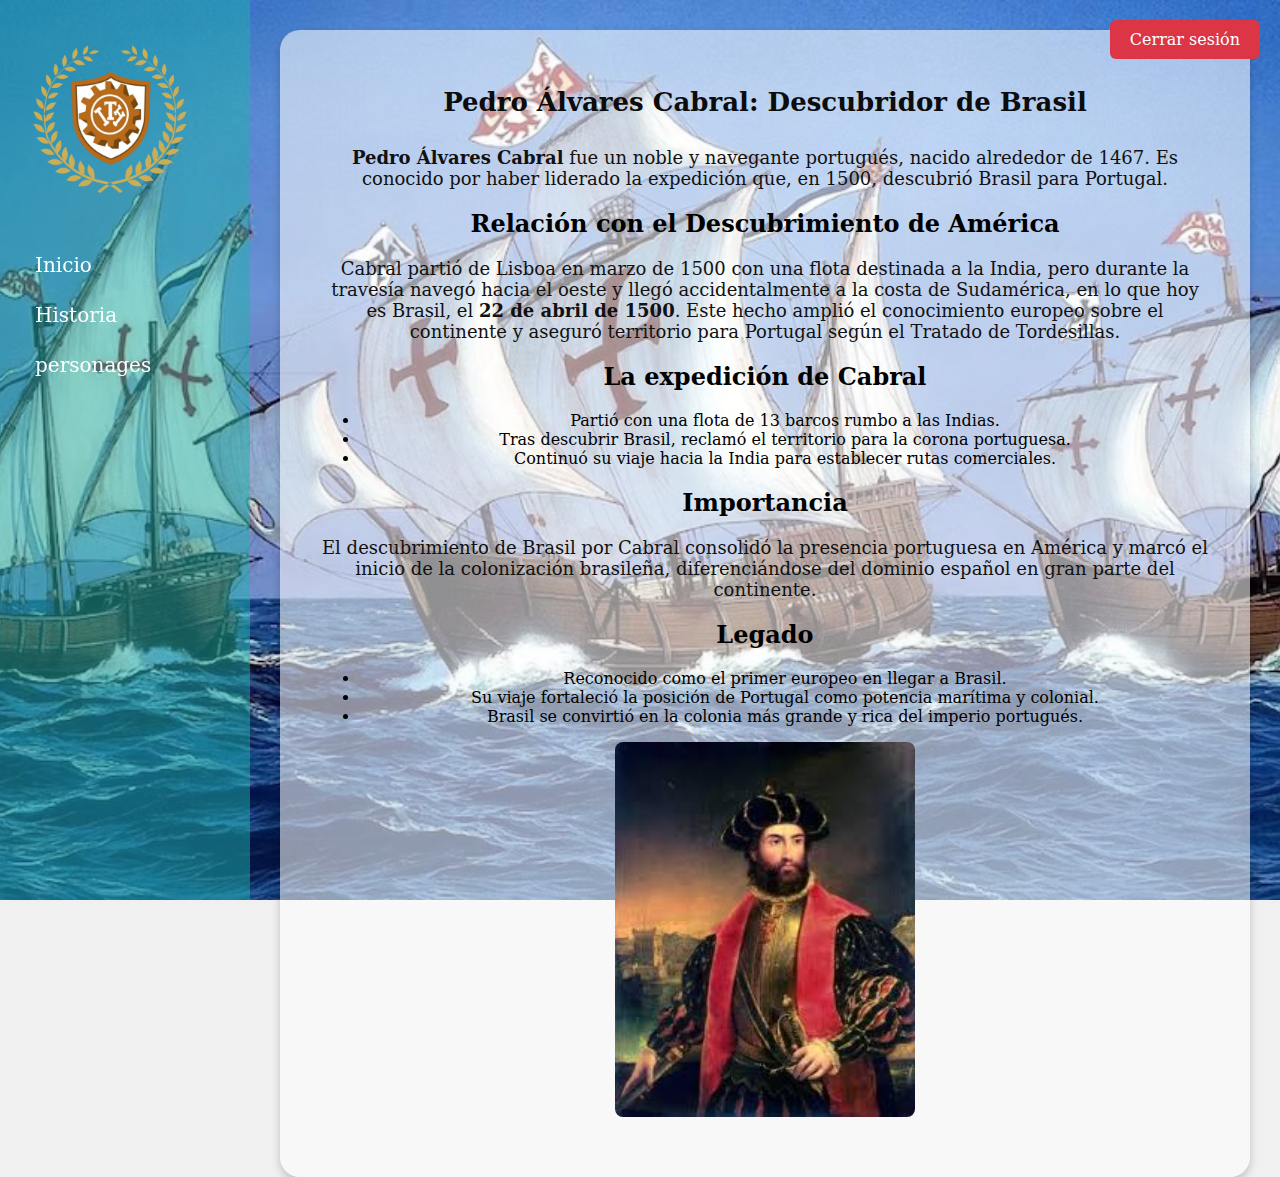
<file: Pedro Álvares Cabral.html>
<!DOCTYPE html>
<html lang="es">
<head>
    <meta charset="UTF-8" />
    <meta name="viewport" content="width=device-width, initial-scale=1" />
    <title>Inicio</title>
    <link rel="stylesheet" href="css/stayle.css" />
</head>
<body>
    <!-- Botón Cerrar sesión fijo arriba derecha -->
     
    <a href="index.html" class="btn-volver">Cerrar sesión</a>

    <div class="main-container">
        <!-- Menú lateral -->
        <div id="encabezado" class="menu-lateral">
             <img src="img.logo.png" alt="Logo1" class="logo1">
            <nav>
                <ul class="menu">
                    <li><a href="inicio.html">Inicio  </a>
                        <ul>
                            
                        </ul>
                    </li>
                      <li><a href="historia.html">Historia</a>
                        <ul>
                           <li><a href="conquista.html">Conquista</a></li>
                            <li><a href="economia.html">Economia </a></li>
                           <li><a href="sociedad.html">Sociedad</a></li>
                            <li><a href="estadisticas.html">Estadisticas </a></li>
                        </ul>
                    </li>
                    <li><a href="#">personages </a>
                        <ul>
                            <li><a href="HernánCortés.html">Hernan Cortes </a></li>
                            <li><a href="Francisco Pizarro.html">Francisco Pizarro</a></li>
                            <li><a href="Américo Vespucio.html">Américo Vespucio</a></li>
                            <li><a href="Pedro Álvares Cabral.html">Pedro Álvares Cabral</a></li>
                        </ul>
                    </li>
                    
                </ul>
            </nav>
        </div>

        <!-- Contenido principal -->
        <div class="inicio-container">
        <h1>Pedro Álvares Cabral: Descubridor de Brasil</h1>

        <p text align: justify;><strong>Pedro Álvares Cabral</strong> fue un noble y navegante portugués, nacido alrededor de 1467. Es conocido por haber liderado la expedición que, en 1500, descubrió Brasil para Portugal.</p>

  <h2>Relación con el Descubrimiento de América</h2>
  <p>Cabral partió de Lisboa en marzo de 1500 con una flota destinada a la India, pero durante la travesía navegó hacia el oeste y llegó accidentalmente a la costa de Sudamérica, en lo que hoy es Brasil, el <strong>22 de abril de 1500</strong>. Este hecho amplió el conocimiento europeo sobre el continente y aseguró territorio para Portugal según el Tratado de Tordesillas.</p>

  <h2>La expedición de Cabral</h2>
  <ul>
    <li>Partió con una flota de 13 barcos rumbo a las Indias.</li>
    <li>Tras descubrir Brasil, reclamó el territorio para la corona portuguesa.</li>
    <li>Continuó su viaje hacia la India para establecer rutas comerciales.</li>
  </ul>

  <h2>Importancia</h2>
  <p>El descubrimiento de Brasil por Cabral consolidó la presencia portuguesa en América y marcó el inicio de la colonización brasileña, diferenciándose del dominio español en gran parte del continente.</p>

  <h2>Legado</h2>
  <ul>
    <li>Reconocido como el primer europeo en llegar a Brasil.</li>
    <li>Su viaje fortaleció la posición de Portugal como potencia marítima y colonial.</li>
    <li>Brasil se convirtió en la colonia más grande y rica del imperio portugués.</li>
  </ul>
  <img src="imgpersonaje2.jpeg" alt="Pedro Álvares Cabral" class="imagen-personaje">
</div>

</body>
</html>
</file>
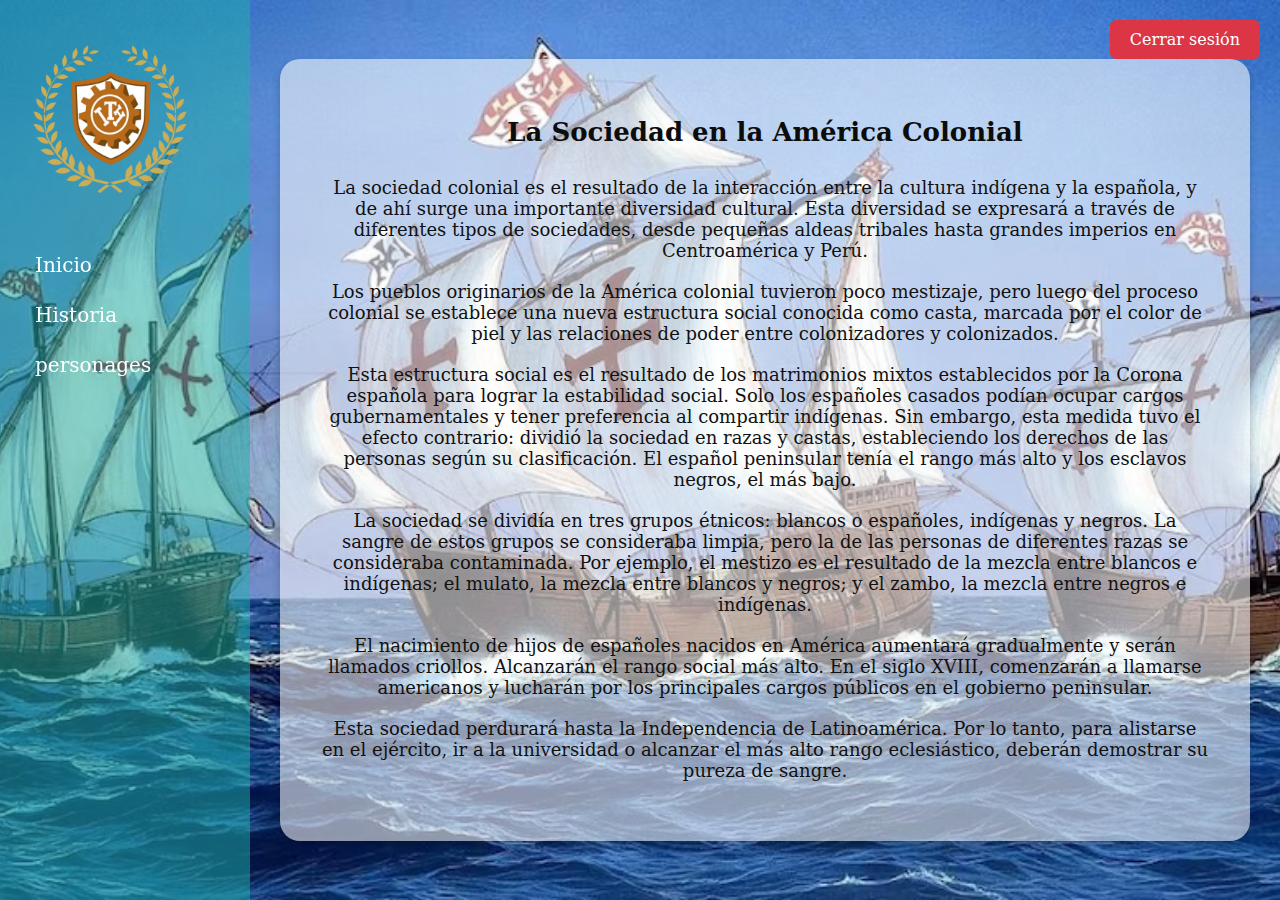
<file: sociedad.html>
<!DOCTYPE html>
<html lang="es">
<head>
    <meta charset="UTF-8" />
    <meta name="viewport" content="width=device-width, initial-scale=1" />
    <title>Inicio</title>
    <link rel="stylesheet" href="css/stayle.css" />
</head>
<body>
    <!-- Botón Cerrar sesión fijo arriba derecha -->
  
    <a href="index.html" class="btn-volver">Cerrar sesión</a>

    <div class="main-container">
        <!-- Menú lateral -->
        <div id="encabezado" class="menu-lateral">
             <img src="img.logo.png" alt="Logo1" class="logo1">
            <nav>
                <ul class="menu">
                    <li><a href="inicio.html">Inicio  </a>
                        <ul>
                            
                        </ul>
                    </li>
                      <li><a href="historia.html">Historia</a>
                        <ul>
                           <li><a href="conquista.html">Conquista</a></li>
                            <li><a href="economia.html">Economia </a></li>
                           <li><a href="sociedad.html">Sociedad</a></li>
                            <li><a href="estadisticas.html">Estadisticas </a></li>
                        </ul>
                    </li>
                    <li><a href="#">personages </a>
                        <ul>
                             <li><a href="HernánCortés.html">Hernan Cortes </a></li>
                            <li><a href="Francisco Pizarro.html">Francisco Pizarro</a></li>
                            <li><a href="Américo Vespucio.html">Américo Vespucio</a></li>
                            <li><a href="Pedro Álvares Cabral.html">Pedro Álvares Cabral</a></li>
                        </ul>
                    </li>
                  
                </ul>
            </nav>
        </div>

        <!-- Contenido principal -->
        <div class="inicio-container">
            <h1>La Sociedad en la América Colonial</h1>

        <p text align: justify;>
        La sociedad colonial es el resultado de la interacción entre la cultura indígena y la española, y de ahí surge una importante diversidad cultural. 
        Esta diversidad se expresará a través de diferentes tipos de sociedades, desde pequeñas aldeas tribales hasta grandes imperios en Centroamérica y Perú.
    </p>
    <p>
        Los pueblos originarios de la América colonial tuvieron poco mestizaje, pero luego del proceso colonial se establece una nueva estructura social conocida como casta, 
        marcada por el color de piel y las relaciones de poder entre colonizadores y colonizados.
    </p>
    <p>
        Esta estructura social es el resultado de los matrimonios mixtos establecidos por la Corona española para lograr la estabilidad social. 
        Solo los españoles casados ​​podían ocupar cargos gubernamentales y tener preferencia al compartir indígenas. 
        Sin embargo, esta medida tuvo el efecto contrario: dividió la sociedad en razas y castas, estableciendo los derechos de las personas según su clasificación. 
        El español peninsular tenía el rango más alto y los esclavos negros, el más bajo.
    </p>
    <p>
        La sociedad se dividía en tres grupos étnicos: blancos o españoles, indígenas y negros. 
        La sangre de estos grupos se consideraba limpia, pero la de las personas de diferentes razas se consideraba contaminada. 
        Por ejemplo, el mestizo es el resultado de la mezcla entre blancos e indígenas; el mulato, la mezcla entre blancos y negros; 
        y el zambo, la mezcla entre negros e indígenas.
    </p>
    <p>
        El nacimiento de hijos de españoles nacidos en América aumentará gradualmente y serán llamados criollos. 
        Alcanzarán el rango social más alto. En el siglo XVIII, comenzarán a llamarse americanos y lucharán por los principales cargos públicos en el gobierno peninsular.
    </p>
    <p>
        Esta sociedad perdurará hasta la Independencia de Latinoamérica. 
        Por lo tanto, para alistarse en el ejército, ir a la universidad o alcanzar el más alto rango eclesiástico, deberán demostrar su pureza de sangre.
    </p>
        </div>
    </div>
</body>
</html>
</file>
<file: css/stayle.css>
/*login/
/* Estilo general */
body {
    font-family: Arial, sans-serif;
    background-image: url('img.1.avif');
    background-size: cover;
    background-position: center;
    background-repeat: no-repeat;
    background-attachment: fixed; 
    animation: moverFondo 50s linear infinite;

    display: flex;
    justify-content: center;
    align-items: center;
    height: 100vh;
    margin: 0;
    flex-direction: column;
}

@keyframes moverFondo {
    0% {
        background-position: 0% 0%;
    }
    100% {
        background-position: 100% 100%;
    }
}

.login-container {
    background-color: #8f8d8d7c;
    padding: 40px;
    border-radius: 12px;
    box-shadow: 0 4px 8px rgba(0, 0, 0, 0.356);
    width: 90%;
    max-width: 400px;
    box-sizing: border-box;
}

.login-container h2 {
    text-align: center;
    margin-bottom: 20px;
}

.login-container label {
    display: block;
    margin-bottom: 5px;
    font-weight: bold;
}

.login-container input {
    width: 100%;
    padding: 10px;
    margin-bottom: 15px;
    border: 1px solid #ccc;
    border-radius: 6px;
    box-sizing: border-box;
}

.login-container button {
    width: 100%;
    padding: 10px;
    background-color: #007bff;
    color: white;
    border: none;
    border-radius: 6px;
    cursor: pointer;
    font-size: 16px;
}

.login-container button:hover {
    background-color: #0056b3;
}

.btn-ingresar {
    display: block;
    width: 100%;
    text-align: center;
    padding: 10px;
    background-color: #007bff;
    color: white;
    text-decoration: none;
    border-radius: 6px;
    font-size: 16px;
    margin-top: 10px;
    transition: background-color 0.3s ease;
}

.btn-ingresar:hover {
    background-color: #0056b3;
}

body {
    margin: 0;
    padding: 0;
    font-family: 'serif';
    background-color: #f0f0f0;
}

.btn-volver {
    position: fixed;
    top: 20px;
    right: 20px;
    background-color: #dc3545;
    color: white;
    padding: 10px 20px;
    border-radius: 6px;
    text-decoration: none;
    transition: background-color 0.3s ease;
    z-index: 1000;
}

.btn-volver:hover {
    background-color: #a71d2a;
}

#encabezado.menu-lateral {
    position: fixed;
    top: 0;
    left: 0;
    width: 250px;
    height: 100vh;
    background: #20b2ab80;
    padding: 20px;
    color: white;
    font-size: 20px;
    line-height: 1.5;
    overflow-y: auto;
    box-sizing: border-box;
}

.main-container {
    margin-left: 250px;
    padding: 30px;
    min-height: 100vh;
    display: flex;
    justify-content: center;
    align-items: center;
    box-sizing: border-box;
}

.contenidoinicio {
    display: flex;
    flex-direction: column;
    justify-content: flex-start;
    align-items: flex-start;
    padding: 20px;
    height: auto;
    width: 100%;
    box-sizing: border-box;
    text-align: left;
}

.titulo {
    font-size: 2em;
    color: red;
    background-color: rgba(255, 255, 255, 0);
    padding: 20px 20px 10px 20px;
    border-radius: 10px;
    box-shadow: 0 0 15px rgba(0,0,0,0.4);
    max-width: 100%;
    word-wrap: break-word;
}

.inicio-container {
    background-color: rgba(255, 255, 255, 0.555);
    padding: 40px;
    border-radius: 20px;
    box-shadow: 0 4px 8px rgba(0,0,0,0.2);
    text-align: center;
    max-width: 100%;
    margin: auto;
    overflow-y: auto;
    scroll-behavior: smooth;
    box-sizing: border-box;
}

.inicio-container h1 {
    font-size: 26px;
    margin-bottom: 30px;
    color: #0c0c0c;
}

.inicio-container p {
    font-size: 18px;
    margin-bottom: 20px;
    color: #111111;
}

.menu {
    list-style: none;
    padding: 0;
    margin: 0;
}

.menu > li {
    position: relative;
}

.menu li a {
    color: white;
    display: block;
    padding: 10px 15px;
    text-decoration: none;
    transition: background-color 0.3s ease;
}

.menu li a:hover {
    background-color: rgba(0, 0, 0, 0.3);
}

.menu li ul {
    list-style: none;
    padding-left: 15px;
    display: none;
    margin: 0;
}

.menu li:hover > ul {
    display: block;
}

.tabla-container7 {
    width: 100%;
    padding: 20px;
    background-color: rgba(235, 232, 232, 0.979);
    border-radius: 15px;
    box-shadow: 0 0 10px rgba(0, 0, 0, 0.2);
    box-sizing: border-box;
}

.tabla-estadisticas7 {
    width: 100%;
    border-collapse: collapse;
    margin-top: 20px;
}

.tabla-estadisticas7 th,
.tabla-estadisticas7 td {
    padding: 12px;
    border: 1px solid #0a0a0a;
    text-align: left;
}

.tabla-estadisticas7 th {
    background-color: #c0392b;
    color: rgb(14, 13, 13);
    font-size: 1.1em;
}

.tabla-estadisticas tr:nth-child(even) {
    background-color: #0e0d0d;
}

.tabla-estadisticas tr:hover {
    background-color: #0f0f0f;
}

.tabla-estadisticas td {
    font-size: 1em;
    color: #141414;
}

.imagen-personaje {
    width: 100%;
    max-width: 300px;
    display: block;
    margin: 0 auto 20px auto;
    border-radius: 8px;
}

.logo1 {
    width: 100%;
    max-width: 180px;
    height: auto;
    object-fit: contain;
    display: block;
    margin: 20px;
    margin-left: 0;
    align-self: flex-start;
}

@media (max-width: 768px) {
    .main-container {
        margin-left: 0;
        padding: 15px;
        flex-direction: column;
    }

    #encabezado.menu-lateral {
        position: static;
        width: 100%;
        height: auto;
    }

    .inicio-container {
        padding: 20px;
        max-height: none;
    }

    .login-container {
        width: 90%;
    }

    .titulo {
        font-size: 2em;
    }

    .contenidoinicio {
        align-items: center;
    }

    .logo {
        margin: 10px auto;
        align-self: center;
    }
}
</file>
